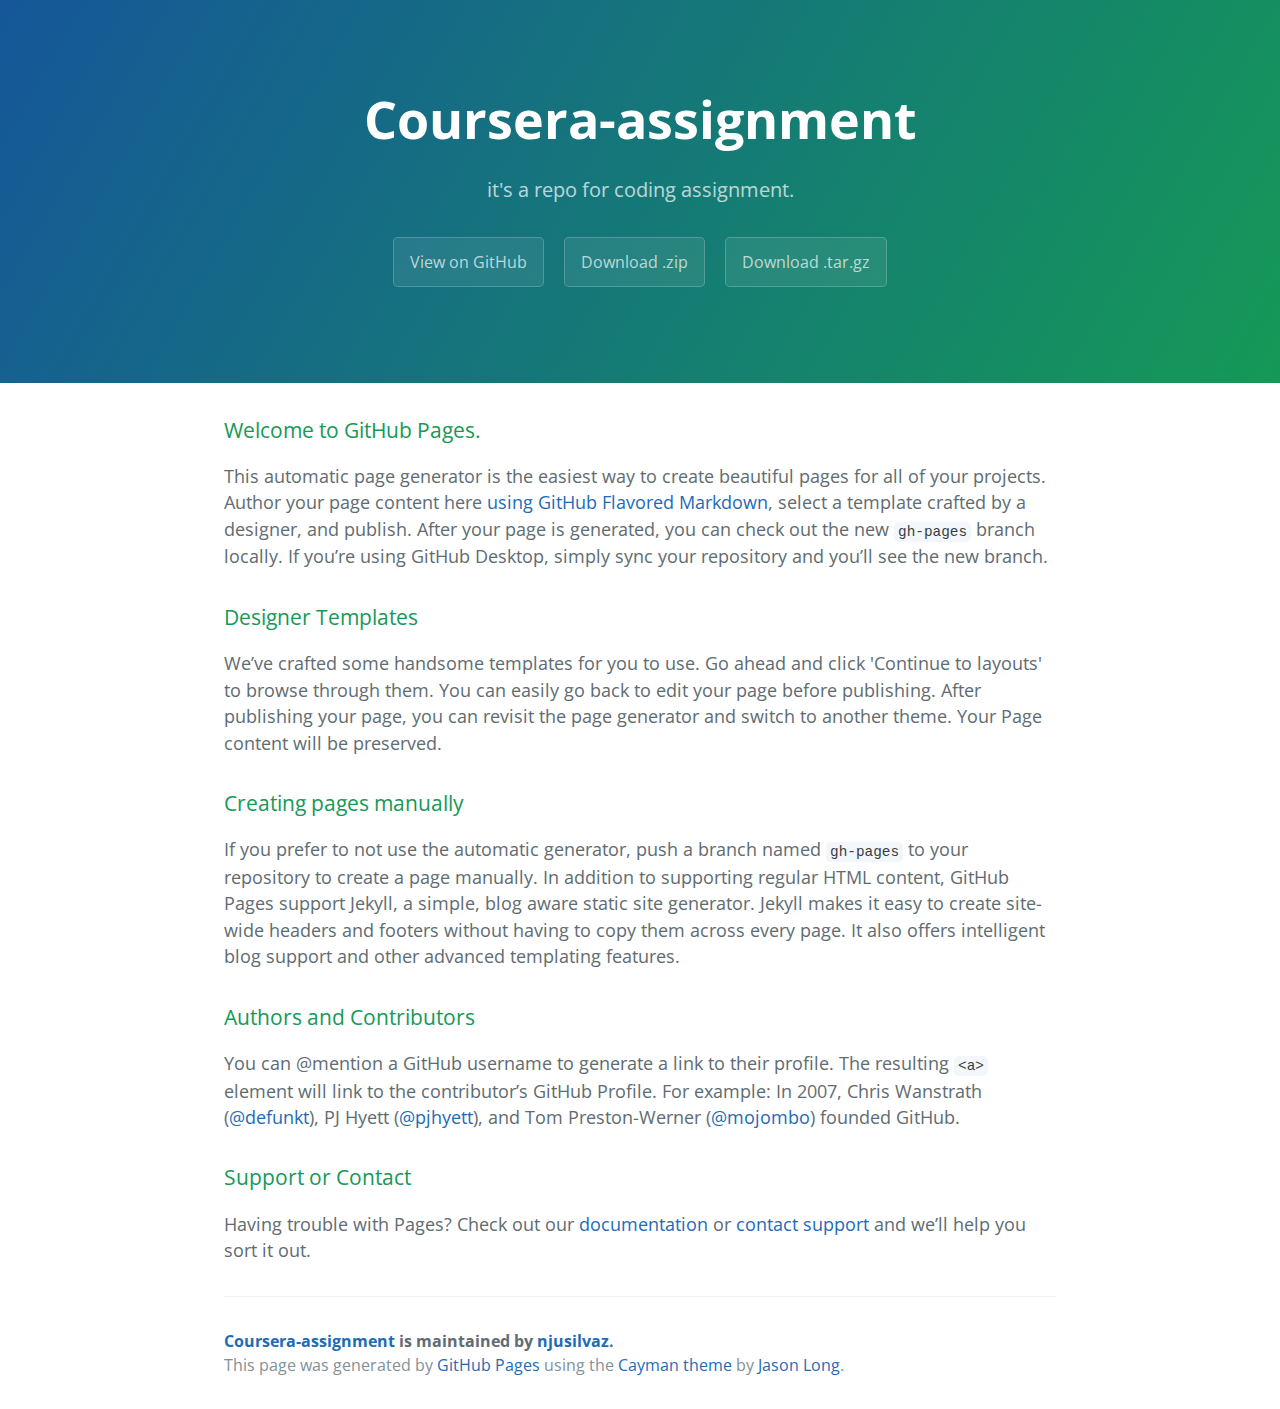
<file: index.html>
<!DOCTYPE html>
<html lang="en-us">
  <head>
    <meta charset="UTF-8">
    <title>Coursera-assignment by njusilvaz</title>
    <meta name="viewport" content="width=device-width, initial-scale=1">
    <link rel="stylesheet" type="text/css" href="stylesheets/normalize.css" media="screen">
    <link href='https://fonts.googleapis.com/css?family=Open+Sans:400,700' rel='stylesheet' type='text/css'>
    <link rel="stylesheet" type="text/css" href="stylesheets/stylesheet.css" media="screen">
    <link rel="stylesheet" type="text/css" href="stylesheets/github-light.css" media="screen">
  </head>
  <body>
    <section class="page-header">
      <h1 class="project-name">Coursera-assignment</h1>
      <h2 class="project-tagline">it&#39;s a repo for coding assignment.</h2>
      <a href="https://github.com/njusilvaz/coursera-assignment" class="btn">View on GitHub</a>
      <a href="https://github.com/njusilvaz/coursera-assignment/zipball/master" class="btn">Download .zip</a>
      <a href="https://github.com/njusilvaz/coursera-assignment/tarball/master" class="btn">Download .tar.gz</a>
    </section>

    <section class="main-content">
      <h3>
<a id="welcome-to-github-pages" class="anchor" href="#welcome-to-github-pages" aria-hidden="true"><span aria-hidden="true" class="octicon octicon-link"></span></a>Welcome to GitHub Pages.</h3>

<p>This automatic page generator is the easiest way to create beautiful pages for all of your projects. Author your page content here <a href="https://guides.github.com/features/mastering-markdown/">using GitHub Flavored Markdown</a>, select a template crafted by a designer, and publish. After your page is generated, you can check out the new <code>gh-pages</code> branch locally. If you’re using GitHub Desktop, simply sync your repository and you’ll see the new branch.</p>

<h3>
<a id="designer-templates" class="anchor" href="#designer-templates" aria-hidden="true"><span aria-hidden="true" class="octicon octicon-link"></span></a>Designer Templates</h3>

<p>We’ve crafted some handsome templates for you to use. Go ahead and click 'Continue to layouts' to browse through them. You can easily go back to edit your page before publishing. After publishing your page, you can revisit the page generator and switch to another theme. Your Page content will be preserved.</p>

<h3>
<a id="creating-pages-manually" class="anchor" href="#creating-pages-manually" aria-hidden="true"><span aria-hidden="true" class="octicon octicon-link"></span></a>Creating pages manually</h3>

<p>If you prefer to not use the automatic generator, push a branch named <code>gh-pages</code> to your repository to create a page manually. In addition to supporting regular HTML content, GitHub Pages support Jekyll, a simple, blog aware static site generator. Jekyll makes it easy to create site-wide headers and footers without having to copy them across every page. It also offers intelligent blog support and other advanced templating features.</p>

<h3>
<a id="authors-and-contributors" class="anchor" href="#authors-and-contributors" aria-hidden="true"><span aria-hidden="true" class="octicon octicon-link"></span></a>Authors and Contributors</h3>

<p>You can @mention a GitHub username to generate a link to their profile. The resulting <code>&lt;a&gt;</code> element will link to the contributor’s GitHub Profile. For example: In 2007, Chris Wanstrath (<a href="https://github.com/defunkt" class="user-mention">@defunkt</a>), PJ Hyett (<a href="https://github.com/pjhyett" class="user-mention">@pjhyett</a>), and Tom Preston-Werner (<a href="https://github.com/mojombo" class="user-mention">@mojombo</a>) founded GitHub.</p>

<h3>
<a id="support-or-contact" class="anchor" href="#support-or-contact" aria-hidden="true"><span aria-hidden="true" class="octicon octicon-link"></span></a>Support or Contact</h3>

<p>Having trouble with Pages? Check out our <a href="https://help.github.com/pages">documentation</a> or <a href="https://github.com/contact">contact support</a> and we’ll help you sort it out.</p>

      <footer class="site-footer">
        <span class="site-footer-owner"><a href="https://github.com/njusilvaz/coursera-assignment">Coursera-assignment</a> is maintained by <a href="https://github.com/njusilvaz">njusilvaz</a>.</span>

        <span class="site-footer-credits">This page was generated by <a href="https://pages.github.com">GitHub Pages</a> using the <a href="https://github.com/jasonlong/cayman-theme">Cayman theme</a> by <a href="https://twitter.com/jasonlong">Jason Long</a>.</span>
      </footer>

    </section>

  
  </body>
</html>
</file>
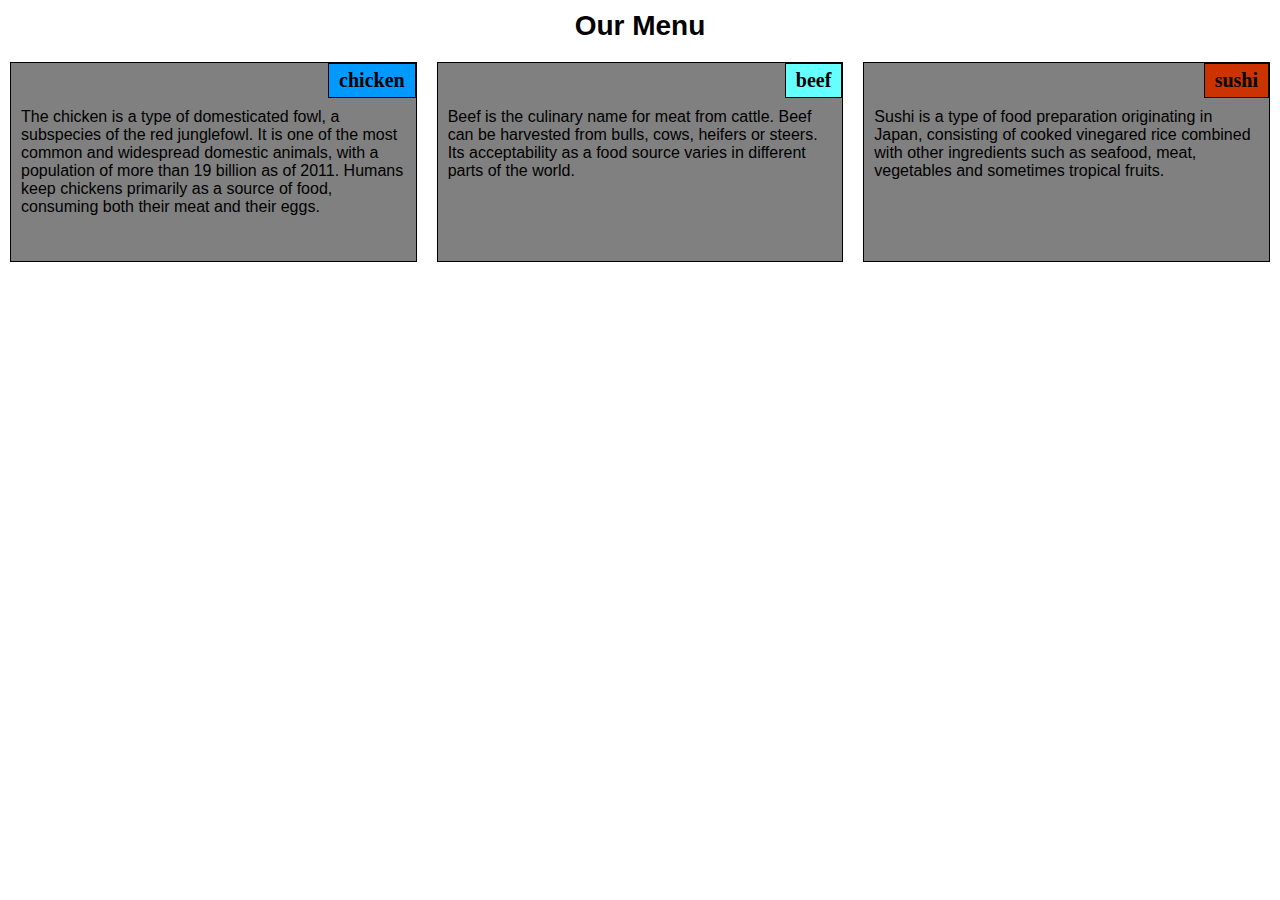
<file: mod2_solution/index.html>
<!DOCTYPE html>
<html>
<head>
<meta charset="utf-8">
<meta name="viewport" content="width=device-width, initial-scale=1">
<title>Module2 Assignment</title>
<link rel="stylesheet" type="text/css" href="css/style.css">
</head>
<body>
<h1>Our Menu</h1>
<section class="desktop tablet mobile">
	<div>
		<h2 class="c1">chicken</h2>
		<p>The chicken is a type of domesticated fowl, a subspecies of the red junglefowl. It is one of the most common and widespread domestic animals, with a population of more than 19 billion as of 2011. Humans keep chickens primarily as a source of food, consuming both their meat and their eggs.</p>
	</div>
</section>

<section class="desktop tablet mobile">
	<div>
		<h2 class="c2">beef</h2>
		<p>Beef is the culinary name for meat from cattle. Beef can be harvested from bulls, cows, heifers or steers. Its acceptability as a food source varies in different parts of the world.</p>
	</div>
</section>

<section class="desktop tablet2 mobile">
	<div>
		<h2 class="c3">sushi</h2>
		<p>Sushi is a type of food preparation originating in Japan, consisting of cooked vinegared rice combined with other ingredients such as seafood, meat, vegetables and sometimes tropical fruits.</p>
	</div>
</section>

</body>
</html>
</file>
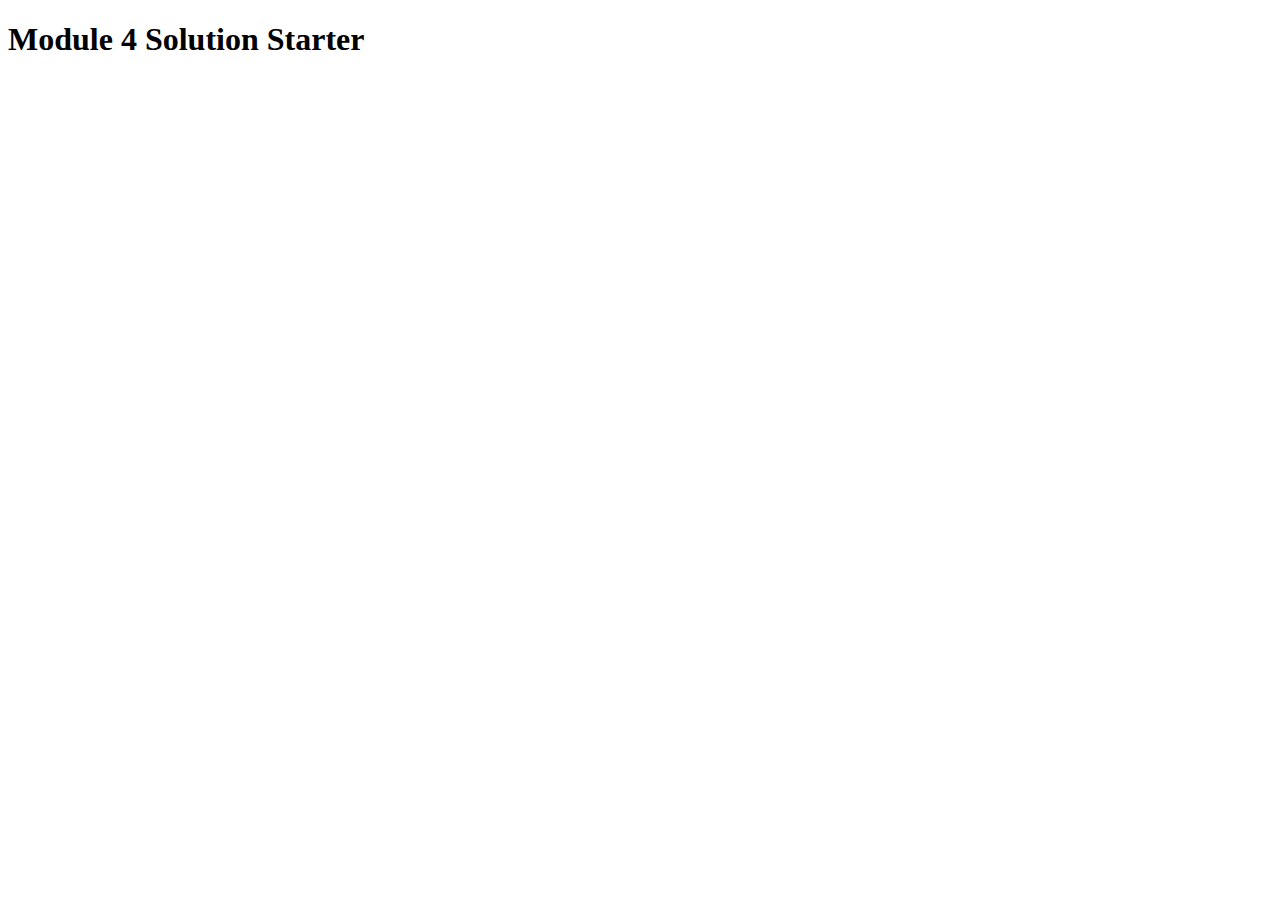
<file: mod4_solution/index.html>
<!DOCTYPE html>
<html>
<head>
  <meta charset="utf-8">
  <title>Module 4 Solution Starter</title>
  <script>
    var names = []; // DO NOT REMOVE
  </script>
  <script src="SpeakHello.js"></script>
  <script src="SpeakGoodBye.js"></script>
  <script src="script.js"></script>
</head>
<body>
  <h1>Module 4 Solution Starter</h1>
</body>
</html>
</file>
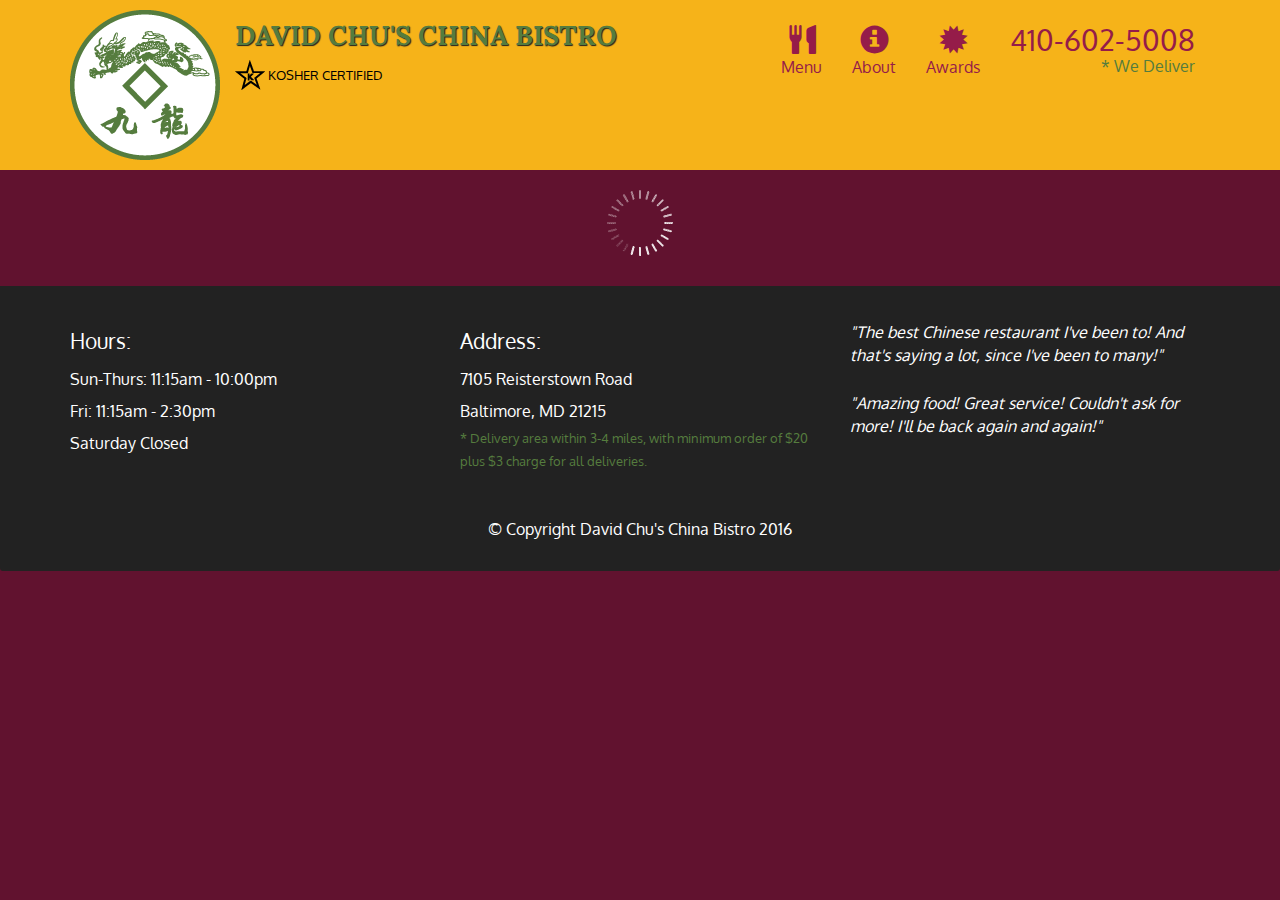
<file: mod5_solution/index.html>
<!doctype html>
<html lang="en">
  <head>
    <meta charset="utf-8">
    <meta http-equiv="X-UA-Compatible" content="IE=edge">
    <meta name="viewport" content="width=device-width, initial-scale=1">
    <title>David Chu's China Bistro</title>
    <link rel="stylesheet" href="css/bootstrap.min.css">
    <link rel="stylesheet" href="css/styles.css">
    <link href='https://fonts.googleapis.com/css?family=Oxygen:400,300,700' rel='stylesheet' type='text/css'>
    <link href='https://fonts.googleapis.com/css?family=Lora' rel='stylesheet' type='text/css'>
  </head>
<body>
  <header>
    <nav id="header-nav" class="navbar navbar-default">
      <div class="container">
        <div class="navbar-header">
          <a href="index.html" class="pull-left visible-md visible-lg">
            <div id="logo-img" alt="Logo image"></div>
          </a>

          <div class="navbar-brand">
            <a href="index.html"><h1>David Chu's China Bistro</h1></a>
            <p>
              <img src="images/star-k-logo.png" alt="Kosher certification">
              <span>Kosher Certified</span>
            </p>
          </div>

          <button id="navbarToggle" type="button" class="navbar-toggle collapsed" data-toggle="collapse" data-target="#collapsable-nav" aria-expanded="false">
            <span class="sr-only">Toggle navigation</span>
            <span class="icon-bar"></span>
            <span class="icon-bar"></span>
            <span class="icon-bar"></span>
          </button>
        </div>
        
        <div id="collapsable-nav" class="collapse navbar-collapse">
           <ul id="nav-list" class="nav navbar-nav navbar-right">
            <li id="navHomeButton" class="visible-xs active">
              <a href="index.html">
                <span class="glyphicon glyphicon-home"></span> Home</a>
            </li>
            <li id="navMenuButton">
              <a href="#" onclick="$dc.loadMenuCategories();">
                <span class="glyphicon glyphicon-cutlery"></span><br class="hidden-xs"> Menu</a>
            </li>
            <li>
              <a href="#">
                <span class="glyphicon glyphicon-info-sign"></span><br class="hidden-xs"> About</a>
            </li>
            <li>
              <a href="#">
                <span class="glyphicon glyphicon-certificate"></span><br class="hidden-xs"> Awards</a>
            </li>
            <li id="phone" class="hidden-xs">
              <a href="tel:410-602-5008">
                <span>410-602-5008</span></a><div>* We Deliver</div>
            </li>
          </ul><!-- #nav-list -->
        </div><!-- .collapse .navbar-collapse -->
      </div><!-- .container -->
    </nav><!-- #header-nav -->
  </header>

  <div id="call-btn" class="visible-xs">
    <a class="btn" href="tel:410-602-5008">
    <span class="glyphicon glyphicon-earphone"></span>
    410-602-5008
    </a>
  </div>
  <div id="xs-deliver" class="text-center visible-xs">* We Deliver</div>

  <div id="main-content" class="container"></div>

  <footer class="panel-footer">
    <div class="container">
      <div class="row">
        <section id="hours" class="col-sm-4">
          <span>Hours:</span><br>
          Sun-Thurs: 11:15am - 10:00pm<br>
          Fri: 11:15am - 2:30pm<br>
          Saturday Closed
          <hr class="visible-xs">
        </section>
        <section id="address" class="col-sm-4">
          <span>Address:</span><br>
          7105 Reisterstown Road<br>
          Baltimore, MD 21215
          <p>* Delivery area within 3-4 miles, with minimum order of $20 plus $3 charge for all deliveries.</p>
          <hr class="visible-xs">
        </section>
        <section id="testimonials" class="col-sm-4">
          <p>"The best Chinese restaurant I've been to! And that's saying a lot, since I've been to many!"</p>
          <p>"Amazing food! Great service! Couldn't ask for more! I'll be back again and again!"</p>
        </section>
      </div>
      <div class="text-center">&copy; Copyright David Chu's China Bistro 2016</div>
    </div>
  </footer>

  <!-- jQuery (Bootstrap JS plugins depend on it) -->
  <script src="js/jquery-2.1.4.min.js"></script>
  <script src="js/bootstrap.min.js"></script>
  <script src="js/ajax-utils.js"></script>
  <script src="js/script.js"></script>
</body>
</html>
</file>
<file: stylesheets/stylesheet.css>
* {
  box-sizing: border-box; }

body {
  padding: 0;
  margin: 0;
  font-family: "Open Sans", "Helvetica Neue", Helvetica, Arial, sans-serif;
  font-size: 16px;
  line-height: 1.5;
  color: #606c71; }

a {
  color: #1e6bb8;
  text-decoration: none; }
  a:hover {
    text-decoration: underline; }

.btn {
  display: inline-block;
  margin-bottom: 1rem;
  color: rgba(255, 255, 255, 0.7);
  background-color: rgba(255, 255, 255, 0.08);
  border-color: rgba(255, 255, 255, 0.2);
  border-style: solid;
  border-width: 1px;
  border-radius: 0.3rem;
  transition: color 0.2s, background-color 0.2s, border-color 0.2s; }
  .btn + .btn {
    margin-left: 1rem; }

.btn:hover {
  color: rgba(255, 255, 255, 0.8);
  text-decoration: none;
  background-color: rgba(255, 255, 255, 0.2);
  border-color: rgba(255, 255, 255, 0.3); }

@media screen and (min-width: 64em) {
  .btn {
    padding: 0.75rem 1rem; } }

@media screen and (min-width: 42em) and (max-width: 64em) {
  .btn {
    padding: 0.6rem 0.9rem;
    font-size: 0.9rem; } }

@media screen and (max-width: 42em) {
  .btn {
    display: block;
    width: 100%;
    padding: 0.75rem;
    font-size: 0.9rem; }
    .btn + .btn {
      margin-top: 1rem;
      margin-left: 0; } }

.page-header {
  color: #fff;
  text-align: center;
  background-color: #159957;
  background-image: linear-gradient(120deg, #155799, #159957); }

@media screen and (min-width: 64em) {
  .page-header {
    padding: 5rem 6rem; } }

@media screen and (min-width: 42em) and (max-width: 64em) {
  .page-header {
    padding: 3rem 4rem; } }

@media screen and (max-width: 42em) {
  .page-header {
    padding: 2rem 1rem; } }

.project-name {
  margin-top: 0;
  margin-bottom: 0.1rem; }

@media screen and (min-width: 64em) {
  .project-name {
    font-size: 3.25rem; } }

@media screen and (min-width: 42em) and (max-width: 64em) {
  .project-name {
    font-size: 2.25rem; } }

@media screen and (max-width: 42em) {
  .project-name {
    font-size: 1.75rem; } }

.project-tagline {
  margin-bottom: 2rem;
  font-weight: normal;
  opacity: 0.7; }

@media screen and (min-width: 64em) {
  .project-tagline {
    font-size: 1.25rem; } }

@media screen and (min-width: 42em) and (max-width: 64em) {
  .project-tagline {
    font-size: 1.15rem; } }

@media screen and (max-width: 42em) {
  .project-tagline {
    font-size: 1rem; } }

.main-content :first-child {
  margin-top: 0; }
.main-content img {
  max-width: 100%; }
.main-content h1, .main-content h2, .main-content h3, .main-content h4, .main-content h5, .main-content h6 {
  margin-top: 2rem;
  margin-bottom: 1rem;
  font-weight: normal;
  color: #159957; }
.main-content p {
  margin-bottom: 1em; }
.main-content code {
  padding: 2px 4px;
  font-family: Consolas, "Liberation Mono", Menlo, Courier, monospace;
  font-size: 0.9rem;
  color: #383e41;
  background-color: #f3f6fa;
  border-radius: 0.3rem; }
.main-content pre {
  padding: 0.8rem;
  margin-top: 0;
  margin-bottom: 1rem;
  font: 1rem Consolas, "Liberation Mono", Menlo, Courier, monospace;
  color: #567482;
  word-wrap: normal;
  background-color: #f3f6fa;
  border: solid 1px #dce6f0;
  border-radius: 0.3rem; }
  .main-content pre > code {
    padding: 0;
    margin: 0;
    font-size: 0.9rem;
    color: #567482;
    word-break: normal;
    white-space: pre;
    background: transparent;
    border: 0; }
.main-content .highlight {
  margin-bottom: 1rem; }
  .main-content .highlight pre {
    margin-bottom: 0;
    word-break: normal; }
.main-content .highlight pre, .main-content pre {
  padding: 0.8rem;
  overflow: auto;
  font-size: 0.9rem;
  line-height: 1.45;
  border-radius: 0.3rem; }
.main-content pre code, .main-content pre tt {
  display: inline;
  max-width: initial;
  padding: 0;
  margin: 0;
  overflow: initial;
  line-height: inherit;
  word-wrap: normal;
  background-color: transparent;
  border: 0; }
  .main-content pre code:before, .main-content pre code:after, .main-content pre tt:before, .main-content pre tt:after {
    content: normal; }
.main-content ul, .main-content ol {
  margin-top: 0; }
.main-content blockquote {
  padding: 0 1rem;
  margin-left: 0;
  color: #819198;
  border-left: 0.3rem solid #dce6f0; }
  .main-content blockquote > :first-child {
    margin-top: 0; }
  .main-content blockquote > :last-child {
    margin-bottom: 0; }
.main-content table {
  display: block;
  width: 100%;
  overflow: auto;
  word-break: normal;
  word-break: keep-all; }
  .main-content table th {
    font-weight: bold; }
  .main-content table th, .main-content table td {
    padding: 0.5rem 1rem;
    border: 1px solid #e9ebec; }
.main-content dl {
  padding: 0; }
  .main-content dl dt {
    padding: 0;
    margin-top: 1rem;
    font-size: 1rem;
    font-weight: bold; }
  .main-content dl dd {
    padding: 0;
    margin-bottom: 1rem; }
.main-content hr {
  height: 2px;
  padding: 0;
  margin: 1rem 0;
  background-color: #eff0f1;
  border: 0; }

@media screen and (min-width: 64em) {
  .main-content {
    max-width: 64rem;
    padding: 2rem 6rem;
    margin: 0 auto;
    font-size: 1.1rem; } }

@media screen and (min-width: 42em) and (max-width: 64em) {
  .main-content {
    padding: 2rem 4rem;
    font-size: 1.1rem; } }

@media screen and (max-width: 42em) {
  .main-content {
    padding: 2rem 1rem;
    font-size: 1rem; } }

.site-footer {
  padding-top: 2rem;
  margin-top: 2rem;
  border-top: solid 1px #eff0f1; }

.site-footer-owner {
  display: block;
  font-weight: bold; }

.site-footer-credits {
  color: #819198; }

@media screen and (min-width: 64em) {
  .site-footer {
    font-size: 1rem; } }

@media screen and (min-width: 42em) and (max-width: 64em) {
  .site-footer {
    font-size: 1rem; } }

@media screen and (max-width: 42em) {
  .site-footer {
    font-size: 0.9rem; } }
</file>
<file: stylesheets/github-light.css>
/*
The MIT License (MIT)

Copyright (c) 2016 GitHub, Inc.

Permission is hereby granted, free of charge, to any person obtaining a copy
of this software and associated documentation files (the "Software"), to deal
in the Software without restriction, including without limitation the rights
to use, copy, modify, merge, publish, distribute, sublicense, and/or sell
copies of the Software, and to permit persons to whom the Software is
furnished to do so, subject to the following conditions:

The above copyright notice and this permission notice shall be included in all
copies or substantial portions of the Software.

THE SOFTWARE IS PROVIDED "AS IS", WITHOUT WARRANTY OF ANY KIND, EXPRESS OR
IMPLIED, INCLUDING BUT NOT LIMITED TO THE WARRANTIES OF MERCHANTABILITY,
FITNESS FOR A PARTICULAR PURPOSE AND NONINFRINGEMENT. IN NO EVENT SHALL THE
AUTHORS OR COPYRIGHT HOLDERS BE LIABLE FOR ANY CLAIM, DAMAGES OR OTHER
LIABILITY, WHETHER IN AN ACTION OF CONTRACT, TORT OR OTHERWISE, ARISING FROM,
OUT OF OR IN CONNECTION WITH THE SOFTWARE OR THE USE OR OTHER DEALINGS IN THE
SOFTWARE.

*/

.pl-c /* comment */ {
  color: #969896;
}

.pl-c1 /* constant, variable.other.constant, support, meta.property-name, support.constant, support.variable, meta.module-reference, markup.raw, meta.diff.header */,
.pl-s .pl-v /* string variable */ {
  color: #0086b3;
}

.pl-e /* entity */,
.pl-en /* entity.name */ {
  color: #795da3;
}

.pl-smi /* variable.parameter.function, storage.modifier.package, storage.modifier.import, storage.type.java, variable.other */,
.pl-s .pl-s1 /* string source */ {
  color: #333;
}

.pl-ent /* entity.name.tag */ {
  color: #63a35c;
}

.pl-k /* keyword, storage, storage.type */ {
  color: #a71d5d;
}

.pl-s /* string */,
.pl-pds /* punctuation.definition.string, string.regexp.character-class */,
.pl-s .pl-pse .pl-s1 /* string punctuation.section.embedded source */,
.pl-sr /* string.regexp */,
.pl-sr .pl-cce /* string.regexp constant.character.escape */,
.pl-sr .pl-sre /* string.regexp source.ruby.embedded */,
.pl-sr .pl-sra /* string.regexp string.regexp.arbitrary-repitition */ {
  color: #183691;
}

.pl-v /* variable */ {
  color: #ed6a43;
}

.pl-id /* invalid.deprecated */ {
  color: #b52a1d;
}

.pl-ii /* invalid.illegal */ {
  color: #f8f8f8;
  background-color: #b52a1d;
}

.pl-sr .pl-cce /* string.regexp constant.character.escape */ {
  font-weight: bold;
  color: #63a35c;
}

.pl-ml /* markup.list */ {
  color: #693a17;
}

.pl-mh /* markup.heading */,
.pl-mh .pl-en /* markup.heading entity.name */,
.pl-ms /* meta.separator */ {
  font-weight: bold;
  color: #1d3e81;
}

.pl-mq /* markup.quote */ {
  color: #008080;
}

.pl-mi /* markup.italic */ {
  font-style: italic;
  color: #333;
}

.pl-mb /* markup.bold */ {
  font-weight: bold;
  color: #333;
}

.pl-md /* markup.deleted, meta.diff.header.from-file */ {
  color: #bd2c00;
  background-color: #ffecec;
}

.pl-mi1 /* markup.inserted, meta.diff.header.to-file */ {
  color: #55a532;
  background-color: #eaffea;
}

.pl-mdr /* meta.diff.range */ {
  font-weight: bold;
  color: #795da3;
}

.pl-mo /* meta.output */ {
  color: #1d3e81;
}
</file>
<file: mod2_solution/css/style.css>
/*base(mobile)*/
* {
	margin: 0;
	padding: 0;
	box-sizing: border-box;
}

h1 {
	text-align: center;
	margin-top: 10px;
	margin-bottom: 10px;
	font-family: Helvetica;
	font-size: 1.75em;
}

section {
	padding: 10px;
}

div {
	height: 200px;
	background-color: grey;
	border: 1px solid black;
}

h2 {
	border: 1px solid black;
	padding: 5px 10px;
	font-family: Verdana;
	text-align: center;
	font-size: 1.25em;
	float: right;
}

p {
	margin-top: 40px;
	padding: 5px 10px;
	font-family: Arial;
}

/*title color*/
.c1 {background-color: #0099FF;}
.c2 {background-color: #66FFFF;}
.c3 {background-color: #CC3300;}

/*desktop*/
@media (min-width: 992px){
	.desktop{
		width:33.33%;
		display: table-cell;
	}
}
/*tablet*/
@media (min-width: 768px) and (max-width: 991px){
	.tablet{
		width: 50%;
		display: table-cell;
	}
	.tablet2{
		width: 100%;
	}
}

@media (max-width: 767px){
	.mobile{
		width:100%;
	}
}
</file>
<file: mod5_solution/css/styles.css>
body {
  font-size: 16px;
  color: #fff;
  background-color: #61122f;
  font-family: 'Oxygen', sans-serif;
}

/** HEADER **/
#header-nav {
  background-color: #f6b319;
  border-radius: 0;
  border: 0;
}

#logo-img {
  background: url('../images/restaurant-logo_large.png') no-repeat;
  width: 150px;
  height: 150px;
  margin: 10px 15px 10px 0;
}

.navbar-brand {
  padding-top: 25px;
}
.navbar-brand h1 { /* Restaurant name */
  font-family: 'Lora', serif;
  color: #557c3e;
  font-size: 1.5em;
  text-transform: uppercase;
  font-weight: bold;
  text-shadow: 1px 1px 1px #222;
  margin-top: 0;
  margin-bottom: 0;
  line-height: .75;
}
.navbar-brand a:hover, .navbar-brand a:focus {
  text-decoration: none;
}
.navbar-brand p { /* Kosher cert */
  color: #000;
  text-transform: uppercase;
  font-size: .7em;
  margin-top: 15px;
}
.navbar-brand p span { /* Star-K */
  vertical-align: middle;
}

#nav-list {
  margin-top: 10px;
}
#nav-list a {
  color: #951C49;
  text-align: center;
}
#nav-list a:hover {
  background: #E7E7E7;
}
#nav-list a span {
  font-size: 1.8em;
}

#phone {
  margin-top: 5px;
}
#phone a { /* Phone number */
  text-align: right;
  padding-bottom: 0;
}
#phone div { /* We Deliver */
  color: #557c3e;
  text-align: right;
  padding-right: 15px;
}

.navbar-header button.navbar-toggle, .navbar-header .icon-bar {
  border: 1px solid #61122f;
}
.navbar-header button.navbar-toggle {
  clear: both;
  margin-top: -30px;
}
/* END HEADER */

/* FOOTER */
.panel-footer {
  margin-top: 30px;
  padding-top: 35px;
  padding-bottom: 30px;
  background-color: #222;
  border-top: 0;
}
.panel-footer div.row {
  margin-bottom: 35px;
}
#hours, #address {
  line-height: 2;
}
#hours > span, #address > span {
  font-size: 1.3em;
}
#address p {
  color: #557c3e;
  font-size: .8em;
  line-height: 1.8;
}
#testimonials {
  font-style: italic;
}
#testimonials p:nth-child(2) {
  margin-top: 25px;
}
/* END FOOTER */



/* HOME PAGE */
.container .jumbotron {
  box-shadow: 0 0 50px #3F0C1F;
  border: 2px solid #3F0C1F;
}

#menu-tile, #specials-tile, #map-tile {
  height: 250px;
  width: 100%;
  margin-bottom: 15px;
  position: relative;
  border: 2px solid #3F0C1F;
  overflow: hidden;
}
#menu-tile:hover, #specials-tile:hover, #map-tile:hover {
  box-shadow: 0 1px 5px 1px #cccccc;
}
#menu-tile {
  background: url('../images/menu-tile.jpg') no-repeat;
  background-position: center;
}
#specials-tile {
  background: url('../images/specials-tile.jpg') no-repeat;
  background-position: center;
}
#menu-tile span, #specials-tile span, #map-tile span {
  position: absolute;
  bottom: 0;
  right: 0;
  width: 100%;
  text-align: center;
  font-size: 1.6em;
  text-transform: uppercase;
  background-color: #000;
  color: #fff;
  opacity: .8;
}
/* END HOME PAGE */

/* MENU CATEGORIES PAGE */
.category-tile { 
  position: relative;
  border: 2px solid #3F0C1F;
  overflow: hidden;
  width: 200px;
  height: 200px;
  margin: 0 auto 15px;
}
.category-tile span {
  position: absolute;
  bottom: 0;
  right: 0;
  width: 100%;
  text-align: center;
  font-size: 1.2em;
  text-transform: uppercase;
  background-color: #000;
  color: #fff;
  opacity: .8;
}
.category-tile:hover {
  box-shadow: 0 1px 5px 1px #cccccc;
}

#menu-categories-title + div {
  margin-bottom: 50px;
}
/* END MENU CATEGORIES PAGE */

/* SINGLE CATEGORY PAGE */
.menu-item-tile {
  margin-bottom: 25px;
}
.menu-item-tile hr {
  width: 80%;
}
.menu-item-tile .menu-item-price {
  font-size: 1.1em;
  text-align: right;
  margin-top: -15px;
  margin-right: -15px;
}
.menu-item-tile .menu-item-price span {
  font-size: .6em;
}
.menu-item-photo {
  position: relative;
  border: 2px solid #3F0C1F; 
  overflow: hidden;
  padding: 0;
  margin-right: -15px;
  margin-left: auto;
  margin-bottom: 20px;
  max-width: 250px;
}
.menu-item-photo div {
  position: absolute;
  bottom: 0;
  right: 0;
  width: 80px;
  background-color: #557c3e;
  text-align: center;
}
.menu-item-description {
  padding-right: 30px;
}
h3.menu-item-title {
  margin: 0 0 10px;
}
.menu-item-details {
  font-size: .9em;
  font-style: italic;
}
/* END SINGLE CATEGORY PAGE */


/********** Large devices only **********/
@media (min-width: 1200px) {
  .container .jumbotron {
    background: url('../images/jumbotron_1200.jpg') no-repeat;
    height: 675px;
  }
}

/********** Medium devices only **********/
@media (min-width: 992px) and (max-width: 1199px) {
  /* Header */
  #logo-img {
    background: url('../images/restaurant-logo_medium.png') no-repeat;
    width: 100px;
    height: 100px;
    margin: 5px 5px 5px 0;
  }
  /* End Header */

  /* Home Page */
  .container .jumbotron {
    background: url('../images/jumbotron_992.jpg') no-repeat;
    height: 558px;
  }
  /* End Home Page */
}

/********** Small devices only **********/
@media (min-width: 768px) and (max-width: 991px) {
  /* Home Page */
  .container .jumbotron {
    background: url('../images/jumbotron_768.jpg') no-repeat;
    height: 432px;
  }
  /* End Home Page */
}

/********** Extra small devices only **********/
@media (max-width: 767px) {
  /* Header */
  .navbar-brand {
    padding-top: 10px;
    height: 80px;
  }
  .navbar-brand h1 { /* Restaurant name */
    padding-top: 10px;
    font-size: 5vw; /* 1vw = 1% of viewport width */
  }
  .navbar-brand p { /* Kosher cert */
    font-size: .6em;
    margin-top: 12px;
  }
  .navbar-brand p img { /* Star-K */
    height: 20px;
  }

  #collapsable-nav a { /* Collapsed nav menu text */
    font-size: 1.2em;
  }
  #collapsable-nav a span { /* Collapsed nav menu glyph */
    font-size: 1em;
    margin-right: 5px;
  }

  #call-btn > a {
    font-size: 1.5em;
    display: block;
    margin: 0 20px;
    padding: 10px;
    border: 2px solid #fff;
    background-color: #f6b319;
    color: #951c49;
  }
  #xs-deliver {
    margin-top: 5px;
    font-size: .7em;
    letter-spacing: .1em;
    text-transform: uppercase;
  }
  /* End Header */

  /* Footer */
  .panel-footer section {
    margin-bottom: 30px;
    text-align: center;
  }
  .panel-footer section:nth-child(3) {
    margin-bottom: 0; /* margin already exists on the whole row */
  }
  .panel-footer section hr {
    width: 50%;
  }
  /* End Footer */

  /* Home Page */
  .container .jumbotron {
    margin-top: 30px;
    padding: 0;
  }
  #menu-tile, #specials-tile {
    width: 360px;
    margin: 0 auto 15px;
  }

  .menu-item-photo {
    margin-right: auto;
  }
  .menu-item-tile .menu-item-price {
    text-align: center;
  }
  .menu-item-description {
    text-align: center;;
  }
}


/********** Super extra small devices Only :-) (e.g., iPhone 4) **********/
@media (max-width: 479px) {
  /* Header */
  .navbar-brand h1 { /* Restaurant name */
    padding-top: 5px;
    font-size: 6vw;
  }
  /* End Header */
  
  /* Home page */
  #menu-tile, #specials-tile {
    width: 280px;
    margin: 0 auto 15px;
  }

  .col-xxs-12 {
    position: relative;
    min-height: 1px;
    padding-right: 15px;
    padding-left: 15px;
    float: left;
    width: 100%;
  }
}
</file>
